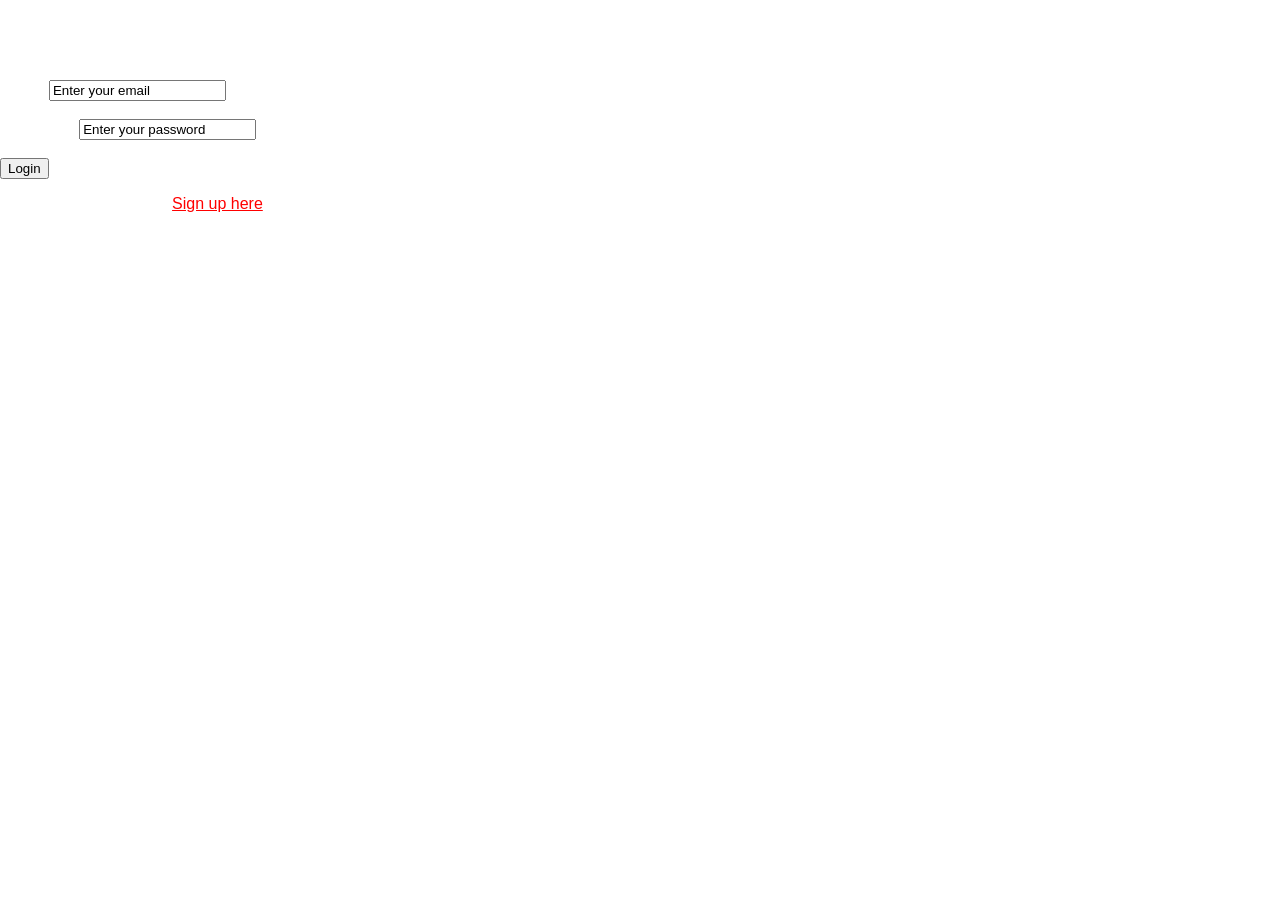
<file: index.html>
<!DOCTYPE html>
<html lang="en">
<head>
    <meta charset="UTF-8">
    <meta name="viewport" content="width=device-width, initial-scale=1.0">
    <title>Login - Insurance Portal</title>
    <link rel="stylesheet" href="styles.css">
</head>
<body>
    <div class="container">
        <h1>Login</h1>
        <form id="loginForm">
            <label for="email">Email:</label>
            <input type="email" id="email" placeholder="Enter your email" required><br><br>
            <label for="password">Password:</label>
            <input type="password" id="password" placeholder="Enter your password" required><br><br>
            <button type="submit">Login</button>
        </form>
        <p>Don't have an account? <a href="signup.html">Sign up here</a></p>
    </div>
    <script src="script.js"></script>
</body>
</html>
</file>
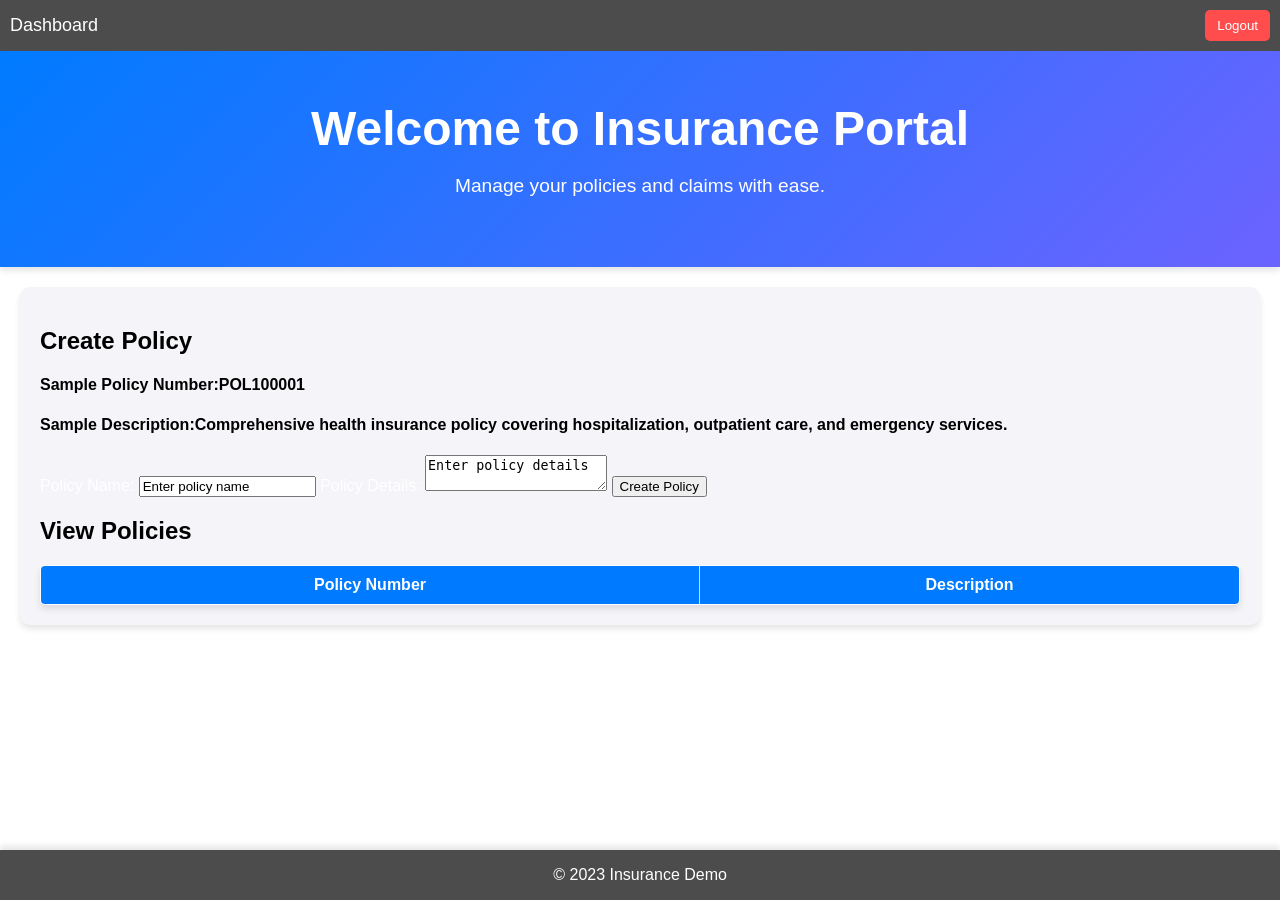
<file: dashboard.html>
<!DOCTYPE html>
<html lang="en">
<head>
    <meta charset="UTF-8">
    <meta name="viewport" content="width=device-width, initial-scale=1.0">
    <title>Dashboard - Insurance Portal</title>
    <link rel="stylesheet" href="styles.css">
</head>
<body>
    <nav>
        <a href="dashboard.html">Dashboard</a>
        <button id="logoutBtn">Logout</button>
    </nav>
    <header class="landing-header">
        <h1>Welcome to Insurance Portal</h1>
        <p>Manage your policies and claims with ease.</p>
    </header>
    <main>
        
        <section>
            <h2>Create Policy</h2>
            <h4>Sample Policy Number:POL100001</h4>
            <h4>Sample Description:Comprehensive health insurance policy covering hospitalization, outpatient care, and emergency services.</h4>
            <form id="createPolicyForm">
                <label for="policyName">Policy Name:</label>
                <input type="text" id="policyName" placeholder="Enter policy name" required>
                <label for="policyDetails">Policy Details:</label>
                <textarea id="policyDetails" placeholder="Enter policy details" required></textarea>
                <button type="submit">Create Policy</button>
            </form>
        </section>
        <section>
            <h2>View Policies</h2>
            <table>
                <thead>
                    <tr>
                        <th>Policy Number</th>
                        <th>Description</th>
                    </tr>
                </thead>
                <tbody id="policiesTable">
                    <!-- Policies will be dynamically added here -->
                </tbody>
            </table>
        </section>
    </main>
    <footer>
        <p>&copy; 2023 Insurance Demo</p>
    </footer>
    <script src="script.js"></script>
</body>
</html>
</file>
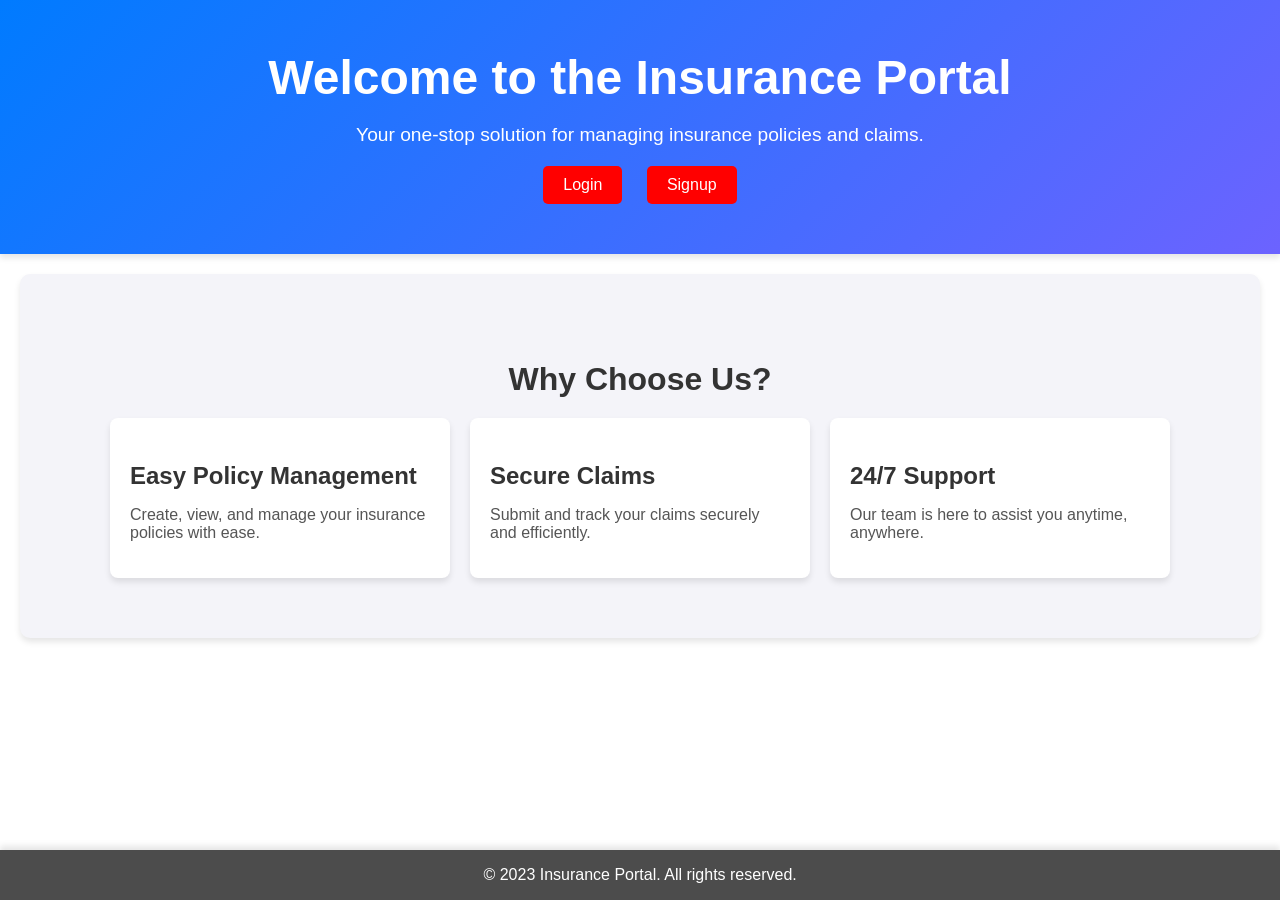
<file: landing.html>
<!DOCTYPE html>
<html lang="en">
<head>
    <meta charset="UTF-8">
    <meta name="viewport" content="width=device-width, initial-scale=1.0">
    <title>Welcome to Insurance Portal</title>
    <link rel="stylesheet" href="styles.css">
</head>
<body>
    <header class="landing-header">
        <h1>Welcome to the Insurance Portal</h1>
        <p>Your one-stop solution for managing insurance policies and claims.</p>
        <div class="landing-buttons">
            <a href="index.html" class="btn">Login</a>
            <a href="signup.html" class="btn">Signup</a>
        </div>
    </header>
    <main>
        <section class="features">
            <h2>Why Choose Us?</h2>
            <div class="feature-list">
                <div class="feature-item">
                    <h3>Easy Policy Management</h3>
                    <p>Create, view, and manage your insurance policies with ease.</p>
                </div>
                <div class="feature-item">
                    <h3>Secure Claims</h3>
                    <p>Submit and track your claims securely and efficiently.</p>
                </div>
                <div class="feature-item">
                    <h3>24/7 Support</h3>
                    <p>Our team is here to assist you anytime, anywhere.</p>
                </div>
            </div>
        </section>
    </main>
    <footer>
        <p>&copy; 2023 Insurance Portal. All rights reserved.</p>
    </footer>
</body>
</html>
</file>
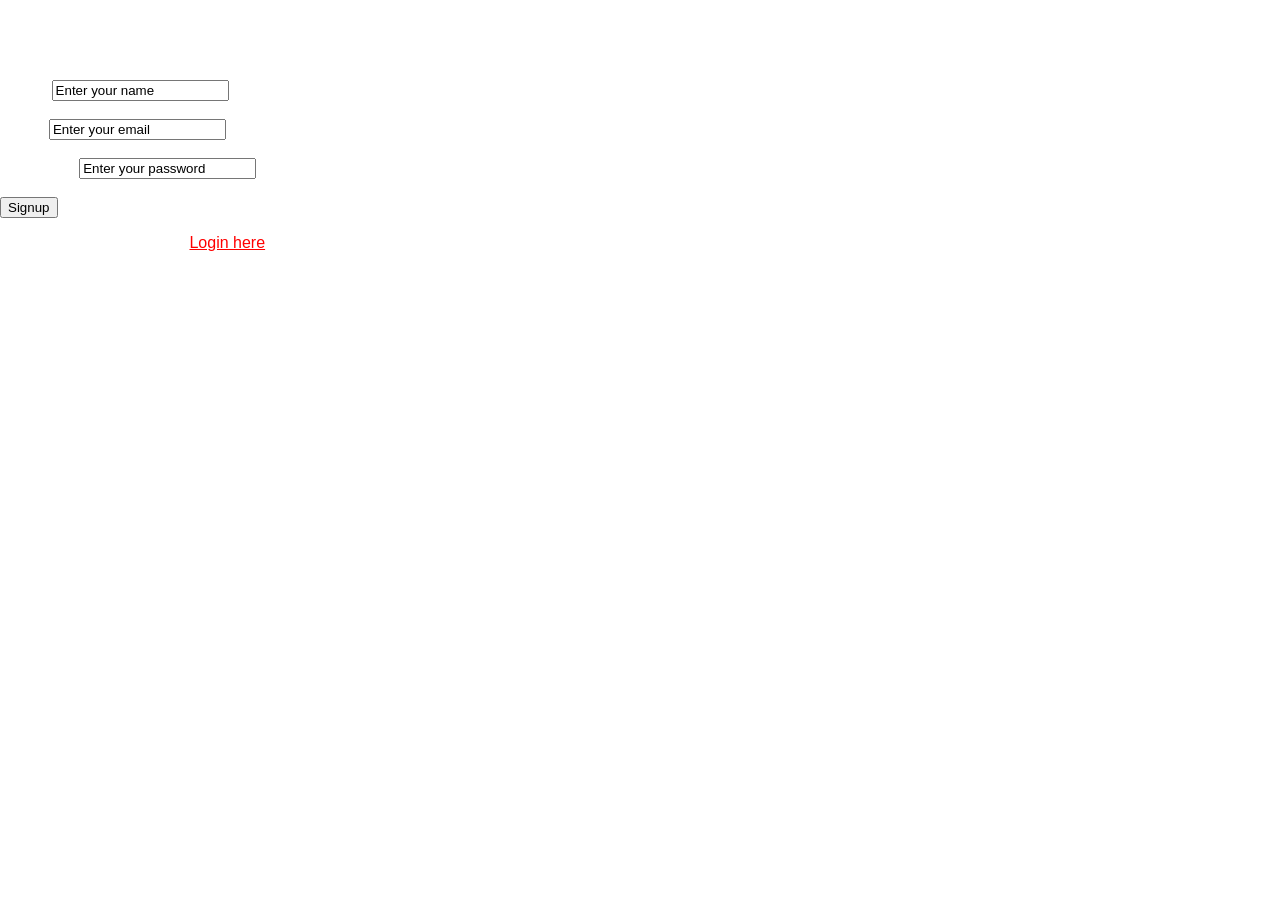
<file: signup.html>
<!DOCTYPE html>
<html lang="en">
<head>
    <meta charset="UTF-8">
    <meta name="viewport" content="width=device-width, initial-scale=1.0">
    <title>Signup - Insurance Portal</title>
    <link rel="stylesheet" href="styles.css">
</head>
<body>
    <div class="container">
        <h1>Signup</h1>
        <form id="signupForm">
            <label for="name">Name:</label>
            <input type="text" id="name" placeholder="Enter your name" required><br><br>

            <label for="email">Email:</label>
            <input type="email" id="email" placeholder="Enter your email" required><br><br>
            <label for="password">Password:</label>
            <input type="password" id="password" placeholder="Enter your password" required><br><br>
            <button type="submit">Signup</button><br>
        </form>
        <p>Already have an account? <a href="index.html">Login here</a></p>
    </div>
    <script src="script.js"></script>
</body>
</html>
</file>
<file: styles.css>
/* General body styling with gradient background */
body {
    font-family: Arial, sans-serif;
    margin: 0;
    padding: 0;
    background: linear-gradient(135deg, #007bff, #6c63ff);
    background-image: url("https://www.bing.com/th/id/OIP.2HIX184r17IvA1VRuXdtbAHaFL?w=193&h=135&c=8&rs=1&qlt=90&o=6&pid=ImgAns&rm=2");
    background-color: white;
    color: white;
    background-size: cover;
    animation: gradientAnimation 15s ease infinite;
}

/* Navigation bar styling */
nav {
    background-color: rgba(0, 0, 0, 0.7); /* Semi-transparent black */
    color: white;
    padding: 10px;
    display: flex;
    justify-content: space-between;
    align-items: center;
    box-shadow: 0 4px 6px rgba(0, 0, 0, 0.1);
}

nav a {
    color: white;
    text-decoration: none;
    font-size: 18px;
}

nav button {
    background-color: #ff4d4d;
    color: white;
    border: none;
    padding: 8px 12px;
    cursor: pointer;
    border-radius: 5px;
    transition: background-color 0.3s ease;
}

nav button:hover {
    background-color: #e63939;
}

/* Header styling */
header {
    text-align: center;
    padding: 40px 20px;
    background: linear-gradient(135deg, #6c63ff, #007bff);
    color: white;
    box-shadow: 0 4px 6px rgba(0, 0, 0, 0.1);
}

header h1 {
    font-size: 2.5rem;
    margin: 0;
}

/* Main content styling */
main {
    padding: 20px;
    background: #f4f4f9;
    border-radius: 10px;
    margin: 20px auto;
    max-width: 1200px;
    box-shadow: 0 4px 6px rgba(0, 0, 0, 0.1);
}

/* Table styling */
table {
    width: 100%;
    border-collapse: collapse;
    margin-top: 20px;
    background: white;
    border-radius: 5px;
    overflow: hidden;
    box-shadow: 0 4px 6px rgba(0, 0, 0, 0.1);
}

table, th, td {
    border: 1px solid #ddd;
}

th, td {
    padding: 10px;
    text-align: center;
}

th {
    background: #007bff;
    color: white;
}

button.approveBtn {
    background-color: #28a745;
    color: white;
    border: none;
    padding: 5px 10px;
    cursor: pointer;
    border-radius: 5px;
    transition: background-color 0.3s ease;
}

button.approveBtn:hover {
    background-color: #218838;
}
.container p {
    color: white;
    
}
.container a {
    color: red;
    
}
/* Footer styling */
footer {
    text-align: center;
    padding: 0.1px;
    background: rgba(0, 0, 0, 0.7);
    color: white;
    position: fixed;
    bottom: 0;
    width: 100%;
    box-shadow: 0 -4px 6px rgba(0, 0, 0, 0.1);
}

/* Add hover effects for buttons */
button:hover {
    transform: scale(1.05);
}
/* Landing Page Styles */
.landing-header {
    text-align: center;
    padding: 50px 20px;
    background: linear-gradient(135deg, #007bff, #6c63ff);
    color: white;
}

.landing-header h1 {
    font-size: 3rem;
    margin-bottom: 10px;
}
/* Ensure form text is black */
form label, form textarea, form button {
    color: white; /* Set text color to black */
}
.createPolicyForm form textarea {
    color:black;
}
form button {
    color: black; /* Set text color to black */
}
section{
    color: black;
}
/* Optional: Ensure placeholder text is also black */
form input::placeholder,
form textarea::placeholder {
    color:black; /* Slightly lighter black for placeholder text */
}

.landing-header p {
    font-size: 1.2rem;
    margin-bottom: 20px;
}

.landing-buttons {
    margin-top: 20px;
}

.landing-buttons .btn {
    display: inline-block;
    padding: 10px 20px;
    margin: 0 10px;
    background-color:red;
    color: white;
    text-decoration: none;
    border-radius: 5px;
    transition: background-color 0.3s ease;
}

.landing-buttons .btn:hover {
    background-color: #0056b3;
}

.features {
    padding: 40px 20px;
    text-align: center;
    background: #f4f4f9;
    color: #333;
}

.features h2 {
    font-size: 2rem;
    margin-bottom: 20px;
}

.feature-list {
    display: flex;
    justify-content: center;
    gap: 20px;
    flex-wrap: wrap;
}

.feature-item {
    background: white;
    padding: 20px;
    border-radius: 8px;
    box-shadow: 0 4px 6px rgba(0, 0, 0, 0.1);
    max-width: 300px;
    text-align: left;
}

.feature-item h3 {
    font-size: 1.5rem;
    margin-bottom: 10px;
}

.feature-item p {
    font-size: 1rem;
    color: #555;
}
/* Add subtle animation for the body background */
@keyframes gradientAnimation {
    0% {
        background-position: 0% 50%;
    }
    50% {
        background-position: 100% 50%;
    }
    100% {
        background-position: 0% 50%;
    }
}
</file>
